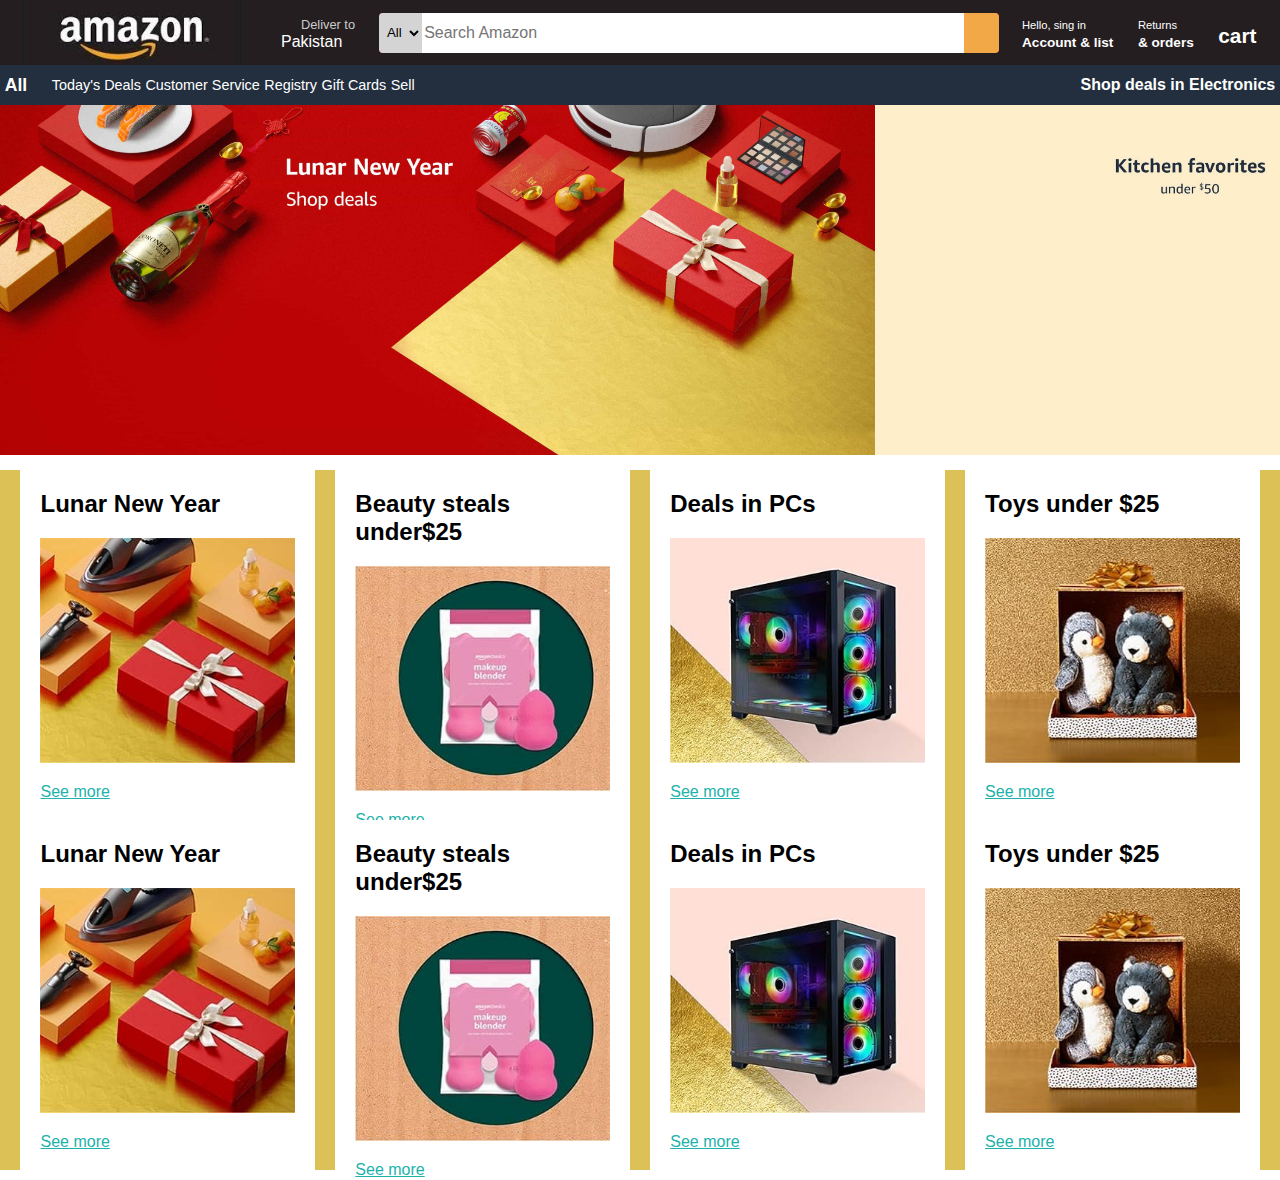
<file: amzon clone/index.html>
<!DOCTYPE html>
<html lang="en">
<head>
    <meta charset="UTF-8">
    <meta name="viewport" content="width=device-width, initial-scale=1.0">
    <title>Amazon</title>
    <link rel="stylesheet" href="https://cdnjs.cloudflare.com/ajax/libs/font-awesome/6.5.1/css/all.min.css" integrity="sha512-DTOQO9RWCH3ppGqcWaEA1BIZOC6xxalwEsw9c2QQeAIftl+Vegovlnee1c9QX4TctnWMn13TZye+giMm8e2LwA==" crossorigin="anonymous" referrerpolicy="no-referrer" />
    <link rel="stylesheet" href="style.css">
</head>
<body>
    <header>
    <div class="navbar">
      <div class="nav-logo ">
      <div class="logo border"></div>
      </div>
      <div class="nav-address border">
        <span class="add-first">Deliver to</span>
        <div class="add-icon">
          <i class="fa-solid fa-location-dot"></i>
          <span class="add-second">Pakistan</span>
        </div>
      </div>
      <div class="nav-search">
        <select class="search-select">
          <option value="">All</option>
        </select>
        <input type="search" placeholder="Search Amazon" class="search-input">
        <div class="search-icon">
          <i class="fa-solid fa-magnifying-glass"></i>
        </div>
      </div>
      <div class="nav-singin border">
        <span class="sing-in">Hello, sing in</span><br>
        <span class="nav-second">Account & list</span>
      </div>
      <div class="nav-returns border">
        <span class="sing-in">Returns</span><br>
        <span class="nav-second">& orders</span>
      </div>
      <div class="nav-cart border">
        <i class="fa-solid fa-cart-shopping"></i>cart
      </div>
  </div>
  <div class="panel">  
    <div class="panel-all">
      <i class="fa-solid fa-bars"></i>
      All
    </div>
    <div class="panel-ops">
      <p>Today's Deals</p>
        <p>Customer Service</p>
        <p>Registry</p>
        <p>Gift Cards</p>
        <p>Sell</p>
    </div> 
    <div class="panel-deals">
      Shop deals in Electronics
    </div>
  </div>
</header>

<div class="image-container">
  <img src="img1.jpg" alt="Image 1">
  <img src="img2.jpg" alt="Image 2">
  <img src="img3.jpg" alt="Image 3">
  <img src="img4.jpg" alt="Image 4">
</div> 

<div class="shop-section">
  <div class="box">
   <div class="box-content">
    <h2>Lunar New Year</h2>
    <div class="box-image" style="background-image: url('img8.jpg'); background-repeat: no-repeat; background-size: cover;"></div>
    <a href="#">See more</a>
   </div>
  </div>
  <div class="box">
    <div class="box-content">
      <h2>Beauty steals under$25</h2>
      <div class="box-image" style="background-image: url('img5.jpg'); background-repeat: no-repeat; background-size: cover;"></div>
      <a href="#">See more</a>
     </div>
  </div>
  <div class="box">
    <div class="box-content">
      <h2>Deals in PCs</h2>
      <div class="box-image" style="background-image: url('img6.jpg'); background-repeat: no-repeat; background-size: cover;"></div>
      <a href="#">See more</a>
     </div>
  </div>
  <div class="box">
     <div class="box-content">
    <h2>Toys under $25</h2>
    <div class="box-image" style="background-image: url('img7.jpg'); background-repeat: no-repeat; background-size: cover;"></div>
    <a href="#">See more</a>
   </div>
  </div>
  <div class="box">
    <div class="box-content">
     <h2>Lunar New Year</h2>
     <div class="box-image" style="background-image: url('img8.jpg'); background-repeat: no-repeat; background-size: cover;"></div>
     <a href="#">See more</a>
    </div>
   </div>
   <div class="box">
     <div class="box-content">
       <h2>Beauty steals under$25</h2>
       <div class="box-image" style="background-image: url('img5.jpg'); background-repeat: no-repeat; background-size: cover;"></div>
       <a href="#">See more</a>
      </div>
   </div>
   <div class="box">
     <div class="box-content">
       <h2>Deals in PCs</h2>
       <div class="box-image" style="background-image: url('img6.jpg'); background-repeat: no-repeat; background-size: cover;"></div>
       <a href="#">See more</a>
      </div>
   </div>
   <div class="box">
      <div class="box-content">
     <h2>Toys under $25</h2>
     <div class="box-image" style="background-image: url('img7.jpg'); background-repeat: no-repeat; background-size: cover;"></div>
     <a href="#">See more</a>
    </div>
   </div>
</div>
</body>
</html>
</file>
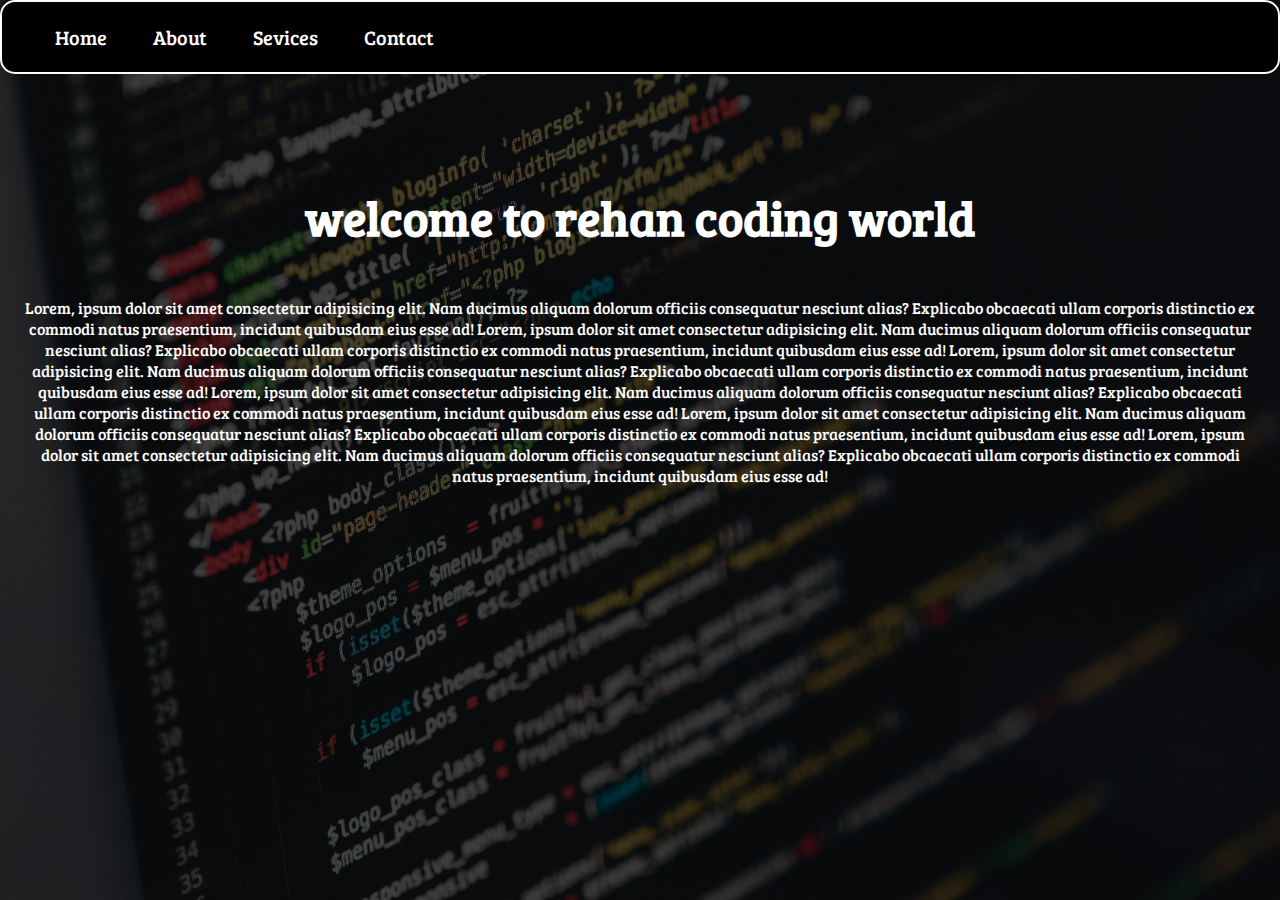
<file: nav bar/index.html>
<!DOCTYPE html>
<html lang="en">
<head>
    <meta charset="UTF-8">
    <meta name="viewport" content="width=device-width, initial-scale=1.0">
    <title>Nav Bar</title>
    <link rel="preconnect" href="https://fonts.googleapis.com">
    <link rel="preconnect" href="https://fonts.gstatic.com" crossorigin>
    <link href="https://fonts.googleapis.com/css2?family=Bree+Serif&display=swap" rel="stylesheet"> 
    <link rel="stylesheet" href="style.css">
</head>
<body>
    <nav class="navbar">
        <div>
            
            <ul class="navigation">
            <li class="item"><a href="#">Home</a></li>
            <li class="item"><a href="#">About</a></li>
            <li class="item"><a href="#">Sevices</a></li>
            <li class="item"><a href="#">Contact</a></li>
        </ul>
     </div>
    </nav>
    
    <section>
        <h1>welcome to rehan coding world</h1>
    <p>Lorem, ipsum dolor sit amet consectetur adipisicing elit. Nam ducimus aliquam dolorum officiis consequatur nesciunt alias? Explicabo obcaecati ullam corporis distinctio ex commodi natus praesentium, incidunt quibusdam eius esse ad!
    Lorem, ipsum dolor sit amet consectetur adipisicing elit. Nam ducimus aliquam dolorum officiis consequatur nesciunt alias? Explicabo obcaecati ullam corporis distinctio ex commodi natus praesentium, incidunt quibusdam eius esse ad!
    Lorem, ipsum dolor sit amet consectetur adipisicing elit. Nam ducimus aliquam dolorum officiis consequatur nesciunt alias? Explicabo obcaecati ullam corporis distinctio ex commodi natus praesentium, incidunt quibusdam eius esse ad!
    Lorem, ipsum dolor sit amet consectetur adipisicing elit. Nam ducimus aliquam dolorum officiis consequatur nesciunt alias? Explicabo obcaecati ullam corporis distinctio ex commodi natus praesentium, incidunt quibusdam eius esse ad!
    Lorem, ipsum dolor sit amet consectetur adipisicing elit. Nam ducimus aliquam dolorum officiis consequatur nesciunt alias? Explicabo obcaecati ullam corporis distinctio ex commodi natus praesentium, incidunt quibusdam eius esse ad!
    Lorem, ipsum dolor sit amet consectetur adipisicing elit. Nam ducimus aliquam dolorum officiis consequatur nesciunt alias? Explicabo obcaecati ullam corporis distinctio ex commodi natus praesentium, incidunt quibusdam eius esse ad!        
    </p>
</section>

</body>
</html>
</file>
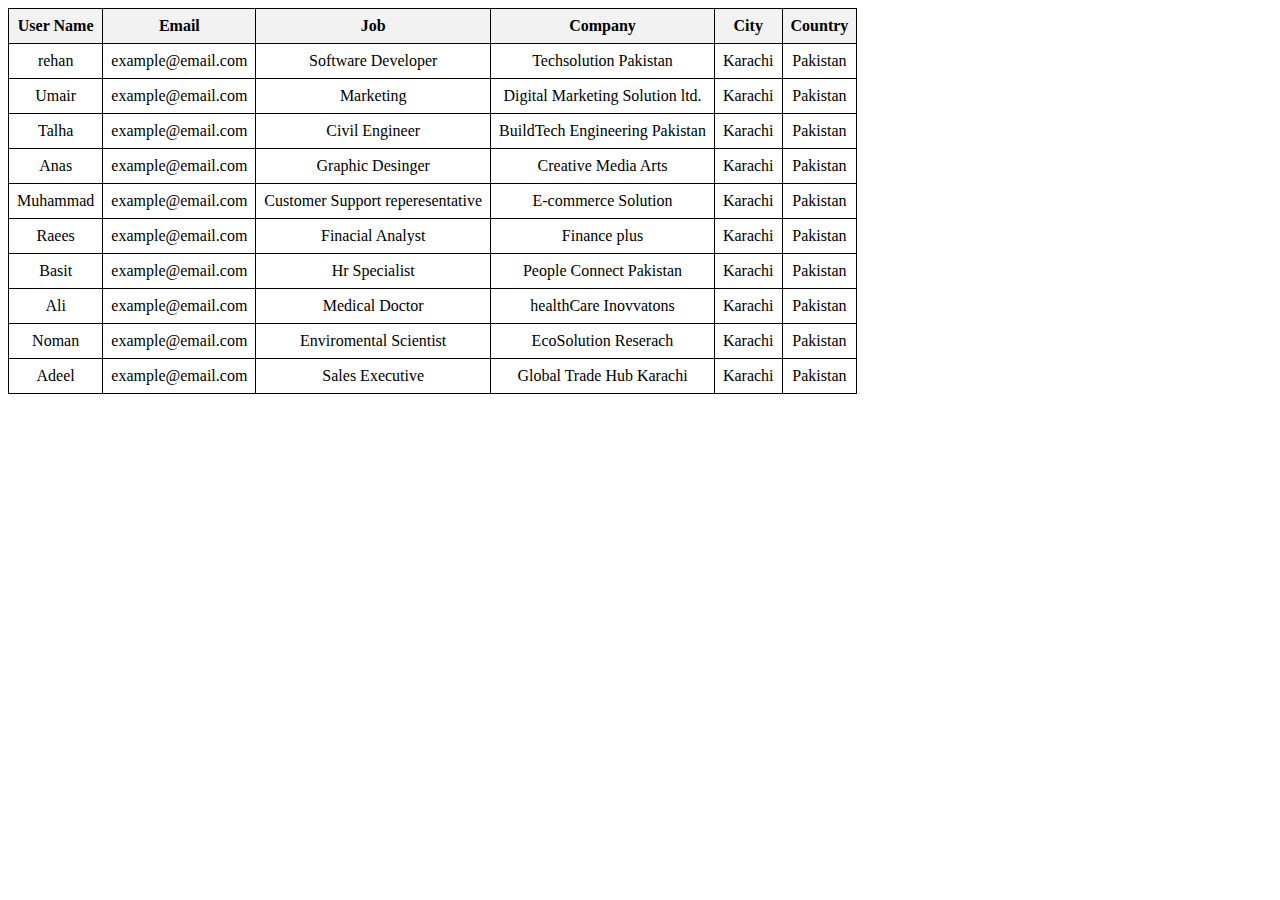
<file: table/index.html>
<!DOCTYPE html>
<html>
<head>
  <title>Table Example</title>
  <style>
    table{
        border-collapse: collapse;
        text-align: center;
    }
    th, td {
        border: 1px solid black;
        padding: 8px;
        text-align: center;
    }
    th{
        background-color: #f2f2f2;
    }
  </style>
</head>
<body>
  <table>
    <thead>
      <tr>
        <th>User Name</th>
        <th>Email</th>
        <th>Job</th>
        <th>Company</th>
        <th>City</th>
        <th>Country</th>
      </tr>
    </thead>
    <tbody>
        <tr>
            <td>rehan</td>
            <td>example@email.com</td>
            <td>Software Developer</td>
            <td>Techsolution Pakistan</td>
            <td>Karachi</td>
            <td>Pakistan</td>
          </tr>
          <tr>
            <td>Umair</td>
            <td>example@email.com</td>
            <td>Marketing</td>
            <td>Digital Marketing Solution ltd.</td>
            <td>Karachi</td>
            <td>Pakistan</td>
          </tr>
          <tr>
            <td>Talha</td>
            <td>example@email.com</td>
            <td>Civil Engineer</td>
            <td>BuildTech Engineering Pakistan</td>
            <td>Karachi</td>
            <td>Pakistan</td>
          </tr>
          <tr>
            <td>Anas</td>
            <td>example@email.com</td>
            <td>Graphic Desinger</td>
            <td>Creative Media Arts</td>
            <td>Karachi</td>
            <td>Pakistan</td>
          </tr>
          <tr>
            <td>Muhammad</td>
            <td>example@email.com</td>
            <td>Customer Support reperesentative</td>
            <td>E-commerce Solution</td>
            <td>Karachi</td>
            <td>Pakistan</td>
          </tr>
          <tr>
            <td>Raees</td>
            <td>example@email.com</td>
            <td>Finacial Analyst</td>
            <td>Finance plus</td>
            <td>Karachi</td>
            <td>Pakistan</td>
          </tr>
          <tr>
            <td>Basit</td>
            <td>example@email.com</td>
            <td>Hr Specialist</td>
            <td>People Connect Pakistan</td>
            <td>Karachi</td>
            <td>Pakistan</td>
          </tr>
          <tr>
            <td>Ali</td>
            <td>example@email.com</td>
            <td>Medical Doctor</td>
            <td>healthCare Inovvatons</td>
            <td>Karachi</td>
            <td>Pakistan</td>
          </tr>
          <tr>
            <td>Noman</td>
            <td>example@email.com</td>
            <td>Enviromental Scientist</td>
            <td>EcoSolution Reserach</td>
            <td>Karachi</td>
            <td>Pakistan</td>
          </tr>
          <tr>
            <td>Adeel</td>
            <td>example@email.com</td>
            <td>Sales Executive</td>
            <td>Global Trade Hub Karachi</td>
            <td>Karachi</td>
            <td>Pakistan</td>
          </tr>
    </tbody>
  </table>
</body>
</html>
</file>
<file: amzon clone/style.css>
body {
    border: border-box;
    margin: 0;
    font-family: Arial, Helvetica, sans-serif;
}
/** nav bar starting **/
.navbar{
    background-color: #241E20;
    height: 65px;
    color: white;
    display: flex;
    align-items: center;
    justify-content: space-evenly;
}
.nav-logo{
    height: 100px;
    width: 220px;
    
}
.logo{
    background-image: url(amazon1.jpg);
    height: 80px;
    background-size: cover; 
}
.border{
    border: 1px solid transparent;
}
.border:hover{
    border: 1px solid white;
}
/** box2 **/

.add-first{
    color: #cccccc;
    font-size: 0.8rem;
    margin-left: 35px;
       
}
.add-second{
    font-size: 1rem; 
}
.add-icon{
    display: flex;
    margin-left: 15px;
    align-items: center;
}

/** 3rd box **/

.nav-search{
    display: flex;
    justify-content: space-evenly;
    background-color: crimson;
    width: 620px;
    height: 40px;
    border-radius: 4px;
}
.nav-search:hover{
    border: 2px solid #F3A847;
}
.search-select{
    background-color: #D4D4D4;
    border-bottom-left-radius: 4px;
    border-top-left-radius: 4px;
    width: 50px;
    text-align: center;
    border: none;
}
.search-input{
    width: 100%;
    font-size: 1rem;
    border: none;
}
.search-icon{
    width: 40px;
    display: flex;
    justify-content: center;
    align-items: center;
    border: none;
    font-size: 1.2rem;
    background-color: #F3A847;
    border-top-right-radius: 4px;
    border-bottom-right-radius: 4px;
    color: black;
}
/** box 4 **/

.sing-in{
    font-size: 0.7rem;

}
.nav-second{
    font-size: 0.85rem;
    font-weight: 700;
}
/** box 5 **/

.nav-cart i {
    font-size: 30px;
}
.nav-cart{
    font-size: 1.3rem;
    font-weight: 700;
}
/** div2 panel **/
.panel{
    height: 40px;
    background-color: #232F3E;
    display: flex;
    color: white;
    align-items: center;
    justify-content: space-evenly;
}
.panel-ops p{
    display: inline;
    font-size: 0.90rem;
    font-weight: 400;
}
.panel-ops{
    width: 80%;
    margin-left: 20px;
}
.panel-deals{
    font-weight: 700;
}
.panel-all{
    font-weight: 600;
    font-size: 1.1rem;
}
/** home section **/
.image-container {
  display: flex; /* Setting the container as a flex container */
  justify-content: space-between; /* Distribute the images evenly with space-between */
}

.image-container img {
  width: 100%; /* Set the desired width of each image */
  height: 350px; /* Set the desired height of each image */
}
/** shop section **/

.shop-section{
    display: flex;
    flex-wrap: wrap;
    justify-content: space-evenly;
    background-color: #DBC156;
    margin-top: 15px;
    margin-bottom: 10px;
}
.box{
    /* border: 2px solid black; */
    height: 350px;
    width: 23%;
    background-color: white;
    
}
.box-image{
    height: 225px;
    margin-top: 15px;
    margin-bottom: 20px;
    cursor: pointer;
}
.box-content{
    padding-left: 20px;
    padding-right: 20px;
}
.box-content a{
    color: lightseagreen;
}
.box-content h2{
    font-weight: 700;
}
</file>
<file: nav bar/style.css>
body{
    box-sizing: border-box;
    padding: 0px;
    margin: 0px;
    background-color: black;
    color: white;
    font-family: 'Bree Serif', serif;
}
nav::before{
    content: "";
    background: url(image.jpeg.jpg) no-repeat center center/cover;
    position: absolute;
    width: 100%;
    height: 100%;
    z-index: -1;
    top: 0;
    left: 0;
    opacity: 0.3;
}
section{
    display: flex;
    flex-direction: column;
    margin:3px 23px;
    align-items: center;
    height: 500px;
    justify-content: center;
    /* padding: 5px 20px; */

}
p{
    text-align: center;
}
h1{
    font-size: 3rem;
    cursor: pointer;
}
.navigation{
    color: white;
    display: flex;
    font-size: 20px;
    padding-left: 10px;
    margin-top: 0px;
    margin-left: 20px;
    padding-top: 8px;
    /* justify-content: right; */

}
li{
    list-style: none;
    text-decoration: none;
    padding: 13px 23px;
    
}
div{
    background-color: black;
    border: 2px solid rgb(255, 251, 251);
    border-radius: 15px;
    height: 70px;

}
a{
    color: white;
    text-decoration: none;
}
a:hover{
    color: rgb(246, 80, 80);
}
a:active{
    background-color: white;
    color: black;
}
</file>
